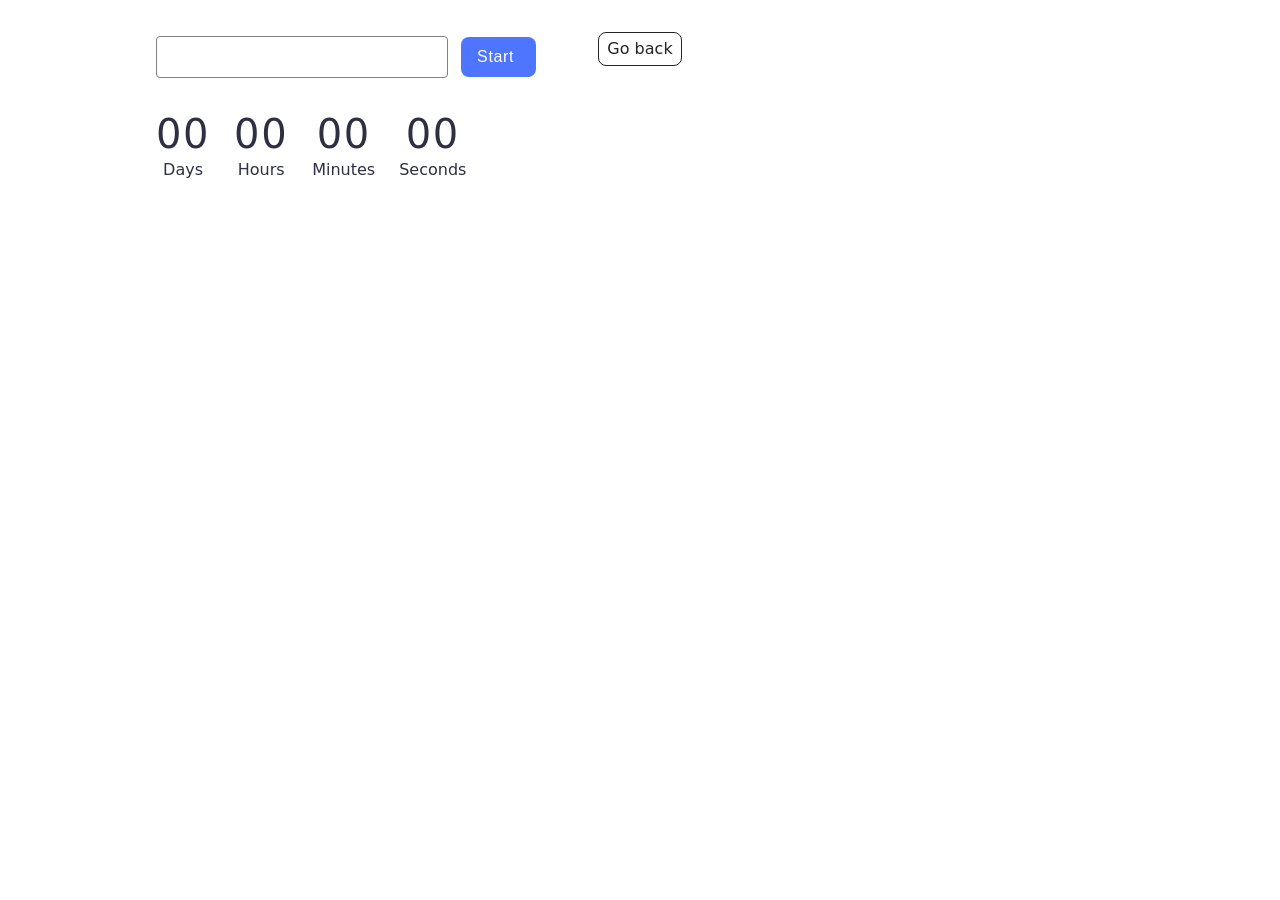
<file: src/1-timer.html>
<!DOCTYPE html>
<html lang="en">
  <head>
    <meta charset="UTF-8" />
    <meta http-equiv="X-UA-Compatible" content="IE=edge" />
    <meta name="viewport" content="width=device-width, initial-scale=1.0" />
    <title>Timer</title>
    <!-- <link rel="stylesheet" href="https://cdn.jsdelivr.net/npm/flatpickr/dist/flatpickr.min.css">
    <link rel="stylesheet" href="https://cdn.jsdelivr.net/npm/izitoast/dist/css/iziToast.min.css">
    <script src="https://cdn.jsdelivr.net/npm/izitoast/dist/js/iziToast.min.js"></script>
    <script src="https://cdn.jsdelivr.net/npm/flatpickr"></script> -->
    <link rel="stylesheet" href="./css/styles.css" />
  </head>
  <body>

    <main>
      <div class="container">
        <a class="back-link" href="./index.html">Go back</a>
        <!-- <h1 class="main-title">Timer</h1> -->
      </div>
    </main>

    <div class="timer-container">
      <div class="input-btn">
        <input type="text" id="datetime-picker" class="datetime-input"/>
        <button type="button" data-start class="start-btn">Start</button>
      </div>
      <div class="timer">
        <div class="field">
          <span class="value" data-days>00</span>
          <span class="label">Days</span>
        </div>
        <div class="field">
          <span class="value" data-hours>00</span>
          <span class="label">Hours</span>
        </div>
        <div class="field">
          <span class="value" data-minutes>00</span>
          <span class="label">Minutes</span>
        </div>
        <div class="field">
          <span class="value" data-seconds>00</span>
          <span class="label">Seconds</span>
        </div>
      </div>
    </div>

    <script type="module" src="./js/1-timer.js"></script>

  </body>
</html>
</file>
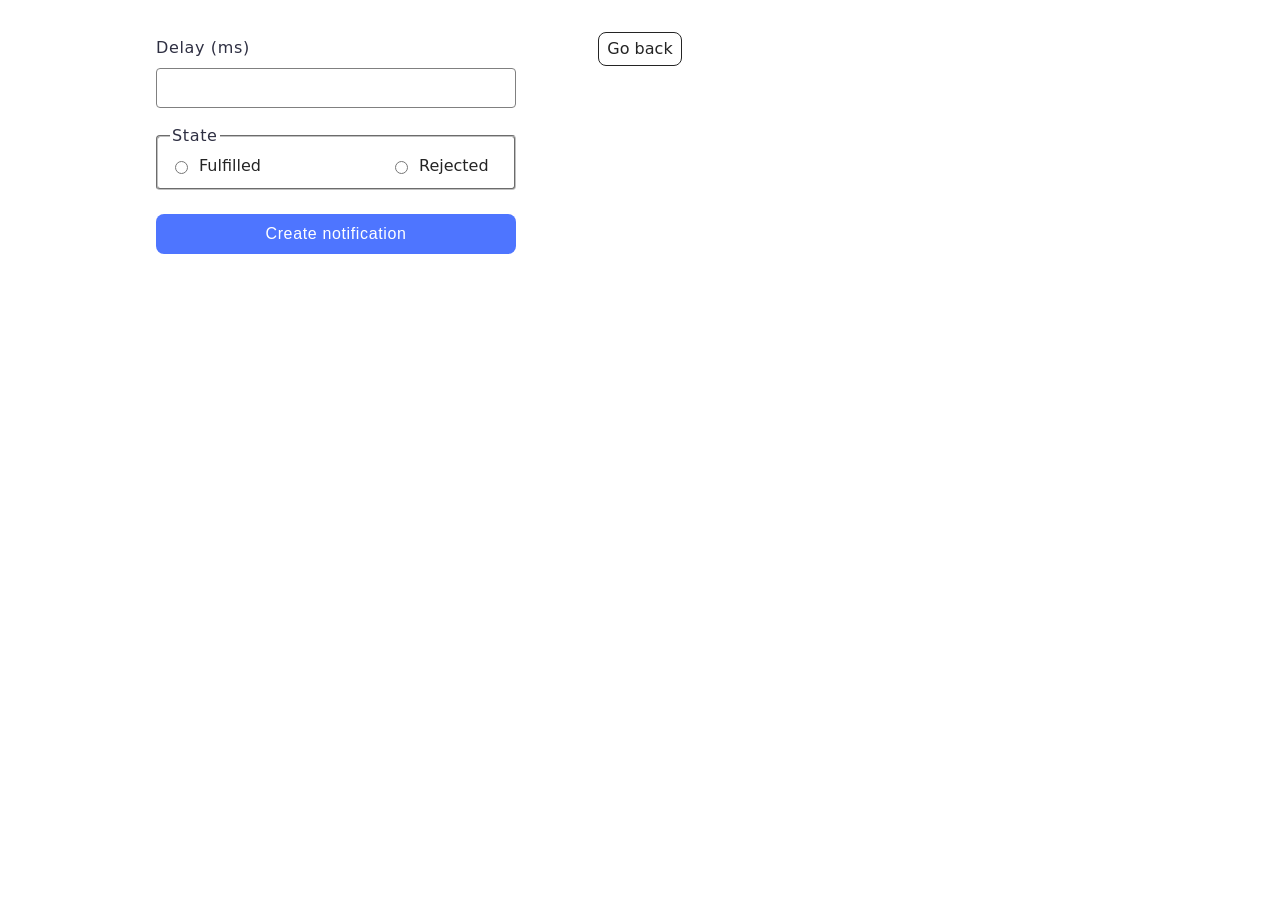
<file: src/2-snackbar.html>
<!DOCTYPE html>
<html lang="en">
  <head>
    <meta charset="UTF-8" />
    <meta http-equiv="X-UA-Compatible" content="IE=edge" />
    <meta name="viewport" content="width=device-width, initial-scale=1.0" />
    <title>Page 3</title>
    <link rel="stylesheet" href="./css/styles.css" />
  </head>
  <body>
    

    <main>
      <div class="container">
        <a class="back-link" href="./index.html">Go back</a>
        <!-- <h1 class="main-title">Snackbar</h1> -->
      </div>
    </main>

    <form class="form">
      <label class="form-label">
        Delay (ms)
        <input type="number" name="delay" class="form-input" required />
      </label>
    
      <fieldset class="form-fieldset">
        <legend class="form-legend">State</legend>
        <div class="form-fieldset-input">
          <label class="radio-label">
            <input type="radio" name="state" value="fulfilled" required />
            Fulfilled
          </label>
          <label class="radio-label">
            <input type="radio" name="state" value="rejected" required />
            Rejected
          </label>
        </div>
      </fieldset>
    
      <button type="submit" class="submit-btn">Create notification</button>
    </form>

    <script type="module" src="./js/2-snackbar.js"></script>

  </body>
</html>
</file>
<file: src/css/styles.css>
/**
  |============================
  | include css partials with
  | default @import url()
  |============================
*/
/* Common styles */
@import url('./reset.css');
@import url('./base.css');
@import url('./container.css');
@import url('./animations.css');

/* Sections style */
@import url('./badges.css');
@import url('./back-link.css');
@import url('./header.css');
@import url('./1-timer.css');
@import url('./2-snackbar.css');
</file>
